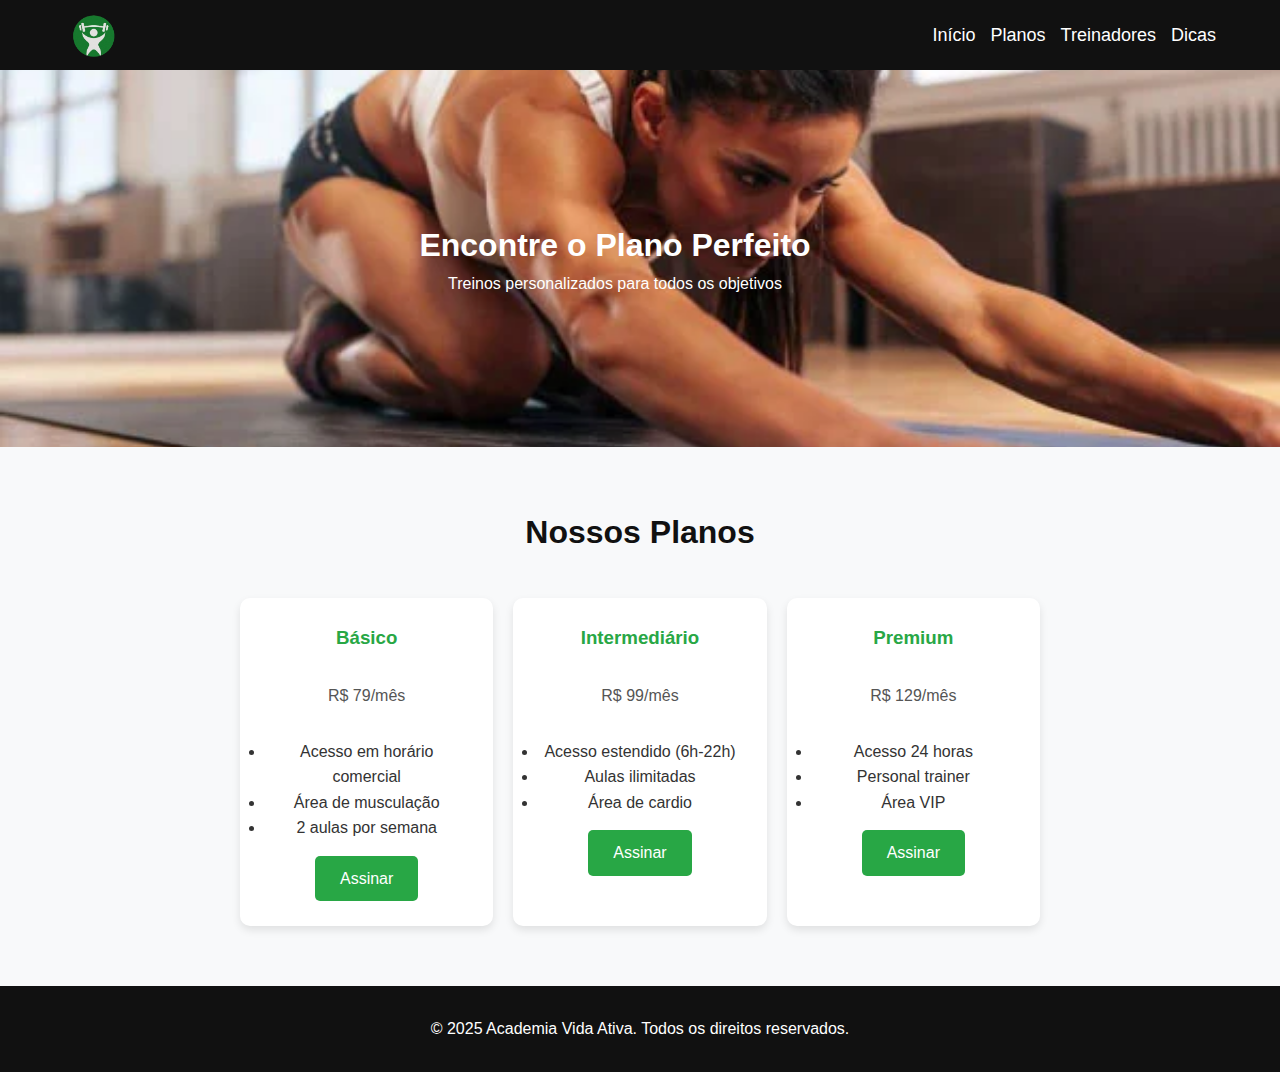
<file: plano.html>
<!DOCTYPE html>
<html lang="pt-br">
<head>
  <meta charset="UTF-8">
  <meta name="viewport" content="width=device-width, initial-scale=1.0">
  <title>Planos - Academia Vida Ativa</title>
  <link rel="stylesheet" href="css/style.css">
</head>
<body class="pagina-planos">

  <header class="cima">
    <div class="menu">
      <img src="css/imagen/logovidaativa.png" alt="Logo Academia" class="logo">
      <nav>
        <ul>
          <li><a href="index.html">Início</a></li>
          <li><a href="planos.html" class="active">Planos</a></li>
          <li><a href="">Treinadores</a></li>
          <li><a href="dicas.html">Dicas</a></li>
        </ul>
      </nav>
    </div>
  </header>

  <section class="banner-planos">
    <div class="banner-conteudo">
      <h1>Encontre o Plano Perfeito</h1>
      <p>Treinos personalizados para todos os objetivos</p>
    </div>
  </section>

  <section class="planos">
    <h2>Nossos Planos</h2>
    <div class="blocos">
      <div class="bloco">
        <h3>Básico</h3>
        <p>R$ 79/mês</p>
        <ul>
          <li>Acesso em horário comercial</li>
          <li>Área de musculação</li>
          <li>2 aulas por semana</li>
        </ul>
        <a href="#" class="btn">Assinar</a>
      </div>
      <div class="bloco">
        <h3>Intermediário</h3>
        <p>R$ 99/mês</p>
        <ul>
          <li>Acesso estendido (6h-22h)</li>
          <li>Aulas ilimitadas</li>
          <li>Área de cardio</li>
        </ul>
        <a href="#" class="btn">Assinar</a>
      </div>
      <div class="bloco">
        <h3>Premium</h3>
        <p>R$ 129/mês</p>
        <ul>
          <li>Acesso 24 horas</li>
          <li>Personal trainer</li>
          <li>Área VIP</li>
        </ul>
        <a href="#" class="btn">Assinar</a>
      </div>
    </div>
  </section>

  <footer>
    <p>© 2025 Academia Vida Ativa. Todos os direitos reservados.</p>
  </footer>

</body>
</html>
</file>
<file: css/style.css>
/*  
  Usei display flex porque tentei position: absolute e não funcionou direito.
  Com position os elementos ficavam meio fora do lugar e difícil de alinhar direito.
  O flex ajuda a deixar tudo alinhado e organizado sem precisar ficar calculando posição.
*/
* { 
  margin: 0; 
  padding: 0;
} 

body {
  font-family: Arial, sans-serif;
  background-color: #f8f9fa; 
  color: #333; 
  line-height: 1.6;
}

header.cima {
  background-color: #111; 
  color: white; 
  padding: 10px 0;
}
.menu {
  width: 90%;
  margin: 0 auto;
  display: flex;
  align-items: center;
  justify-content: space-between;
}

.logo {
  height: 50px;
  margin-right: 20px;
}

header.cima nav {
  margin-left: auto;
}

header.cima nav ul {
  display: flex;
  list-style: none;
  gap: 15px;
}

header.cima nav ul li a {
  color: white;
  text-decoration: none;
  font-size: 18px;
  top: 5%;
}
.banner {
  background: url('imagen/bannerprincipal.png') no-repeat center center;
  background-size: cover;
  color: white;
  padding: 150px 20px; 
  text-align: right;
  animation: Banner 10s infinite;
  background-size: cover; 
}

.banner-conteudo {
  display: inline-block; 
  padding: 30px;
  border-radius: 10px;
  margin-right: 50px; 
}

.banner h1 {
  font-size: 2.5em;
  margin-bottom: 15px;
}

.banner p {
  font-size: 1.2em;
  margin-bottom: 25px;
}

.banner .btn {
  background-color: #28a745;
  color: white;
  padding: 12px 35px;
  border-radius: 5px;
  text-decoration: none;
  display: inline-block;
}

section {
  padding: 60px 20px;
}

h2 {
  text-align: center;
  margin-bottom: 40px;
  font-size: 2em;
  color: #111;
}

h3 {
  margin-bottom: 10px;
  color: #28a745;
}

.blocos {
  display: flex;
  gap: 20px;
  width: 800px;
  margin: 0 auto; 
}

.bloco {
  background-color: #fff;
  padding: 20px;
  border-radius: 10px; 
  box-shadow: 0 4px 8px rgba(0,0,0,0.1);
  text-align: center; 
  width: 300px;
}

.bloco img {
  width: 100%;
  height: 200px;
  margin-bottom: 15px;
  border-radius: 5px;
}

.bloco p {
  margin: 30px 0;
  color: #555;
}
.treinadores {
  background-color: #e6f2ea; /* verde clarinho */
  padding: 80px 20px;
}

.treinadores h2 {
  color: #1b4332;           /* verde mais escuro */
  font-size: 2.4em;
  margin-bottom: 50px;
  font-weight: 700;
}
.treinadores .bloco {
  background-color: white;
  border-radius: 15px;
  box-shadow: 0 6px 18px rgba(0, 0, 0, 0.1);
  padding: 25px;
}

.treinadores .bloco:hover {
  transform: translateY(-8px);
  box-shadow: 0 12px 28px rgba(0, 0, 0, 0.15);
}
.avaliacao {
  text-align: center;
  background-color: #e9ecef;
  padding: 40px 20px;
}
.treinadores .bloco img {
  border-radius: 50%; 
  height: 180px;
  width: 180px;
  margin-bottom: 20px;
  border: 4px solid #28a745;  /* borda verde */
}

.avaliacao p {
  margin: 0 auto;
  font-size: 1.1em;
}

.dicas {
  background-color: #f8f9fa;
  padding: 60px 20px;
  text-align: center;
}

.dicas h2 {
  color: #111;
  margin-bottom: 30px;
  font-weight: bold;
  font-size: 2.2em;
}

.dicas-container {
  background-color: white;
  border-radius: 12px;
  padding: 40px 30px;
  box-shadow: 0 8px 20px rgba(0, 0, 0, 0.12);
  max-width: 700px;
  margin: 0 auto;
  text-align: left;
  font-size: 1.2em;
  color: #444;
}

.dicas ul {
  list-style: none;
  padding-left: 0;
  margin: 0;
}

.dicas li {
  margin-bottom: 20px;
  padding-left: 1.5em; 
  line-height: 1.8;
  color: #2d6a4f;
}

footer {
  background-color: #111;
  color: white;
  padding: 30px 0;
  text-align: center;
}

footer p {
  margin: 0;
}




.pagina-dicas .dicas {
  background-color: #f0f5f2;
  padding: 80px 20px;
  text-align: center;
}

.pagina-dicas .dicas h2 {
  font-size: 2.4em;
  color: #1b4332;
  margin-bottom: 30px;
}

.pagina-dicas .dicas-container {
  max-width: 700px;
  margin: 0 auto;
  background-color: white;
  padding: 40px 30px;
  border-radius: 12px;
  box-shadow: 0 8px 20px rgba(0,0,0,0.12);
  text-align: left;
  color: #2d6a4f;
  font-size: 1.2em;
}

.pagina-dicas .dicas ul {
  list-style: none;
  padding-left: 0; 
}

.pagina-dicas .dicas li {
  position: relative;
  padding-left: 25px;
  margin-bottom: 15px;
}

.pagina-dicas .dicas li strong {
  color: #1b4332;
}

.pagina-planos .banner-planos {
  background: url('imagen/bannercerto.webp') no-repeat center center;
  background-size: cover;
  color: white;
  padding: 120px 20px;
  text-align: center;
}

.pagina-planos .planos {
  padding: 60px 20px;
  background-color: #f8f9fa;
}

.pagina-planos .blocos {
  display: flex;
  gap: 20px;
  width: 800px;
  margin: 0 auto; 
}

.pagina-planos .bloco {
  background-color: white;
  width: 250px;
  padding: 25px;
  border-radius: 10px;
  box-shadow: 0 4px 8px rgba(0,0,0,0.1);
}

.pagina-planos .btn {
  background-color: #28a745;
  color: white;
  padding: 10px 25px;
  border-radius: 5px;
  text-decoration: none;
  display: inline-block;
  margin-top: 15px;
}

/* animaçao aqui */
@keyframes mudaCor {
  0% { background-color: #28a745; 
  }
  50% { background-color: #218838; 
  }
  100% { background-color: #28a745; 
  }
}


.pagina-planos .btn {
  animation: mudaCor 3s infinite;
  transition: background-color 0.3s;
}

@keyframes Banner {
  0% {
    background-image: url('imagen/bannerprincipal.png');
  }
  50% {
    background-image: url('imagen/bannercerto.webp');
  }
  100% {
    background-image: url('imagen/bannerprincipal.png');
  }
}
</file>
